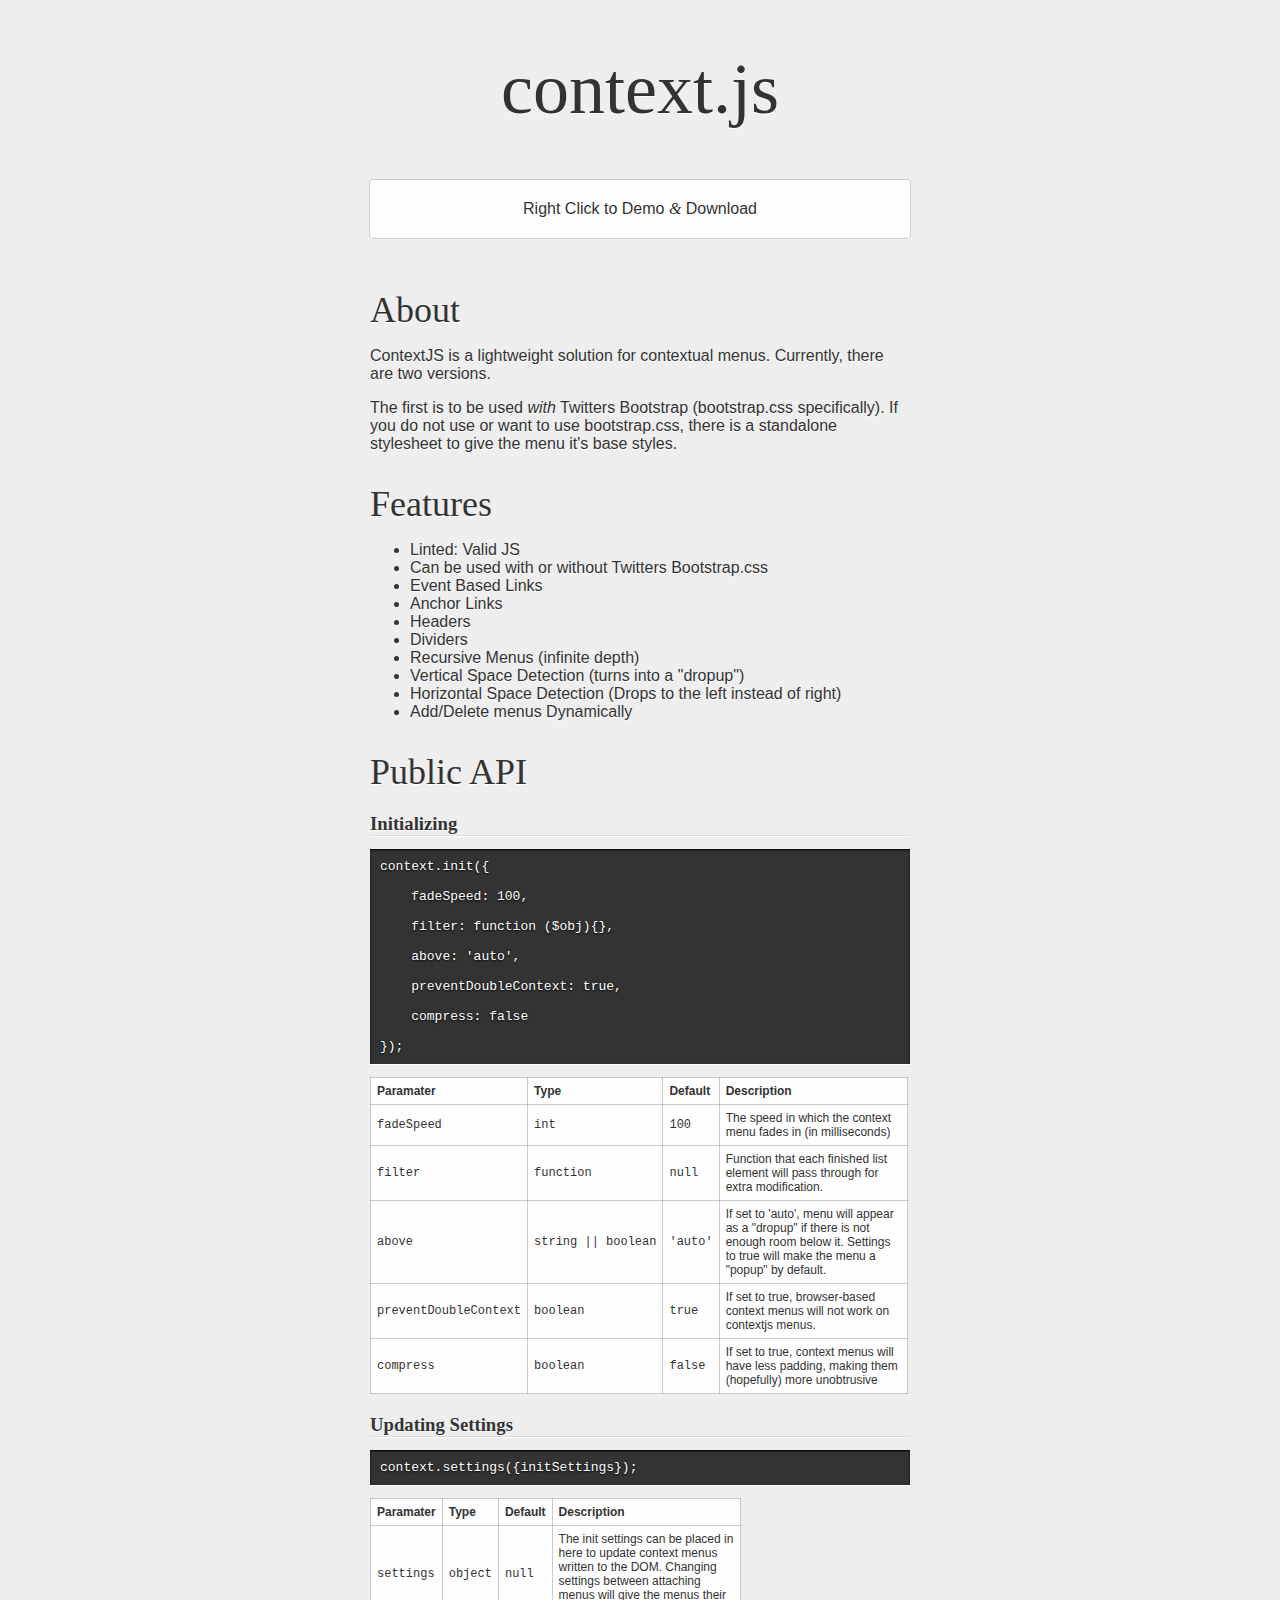
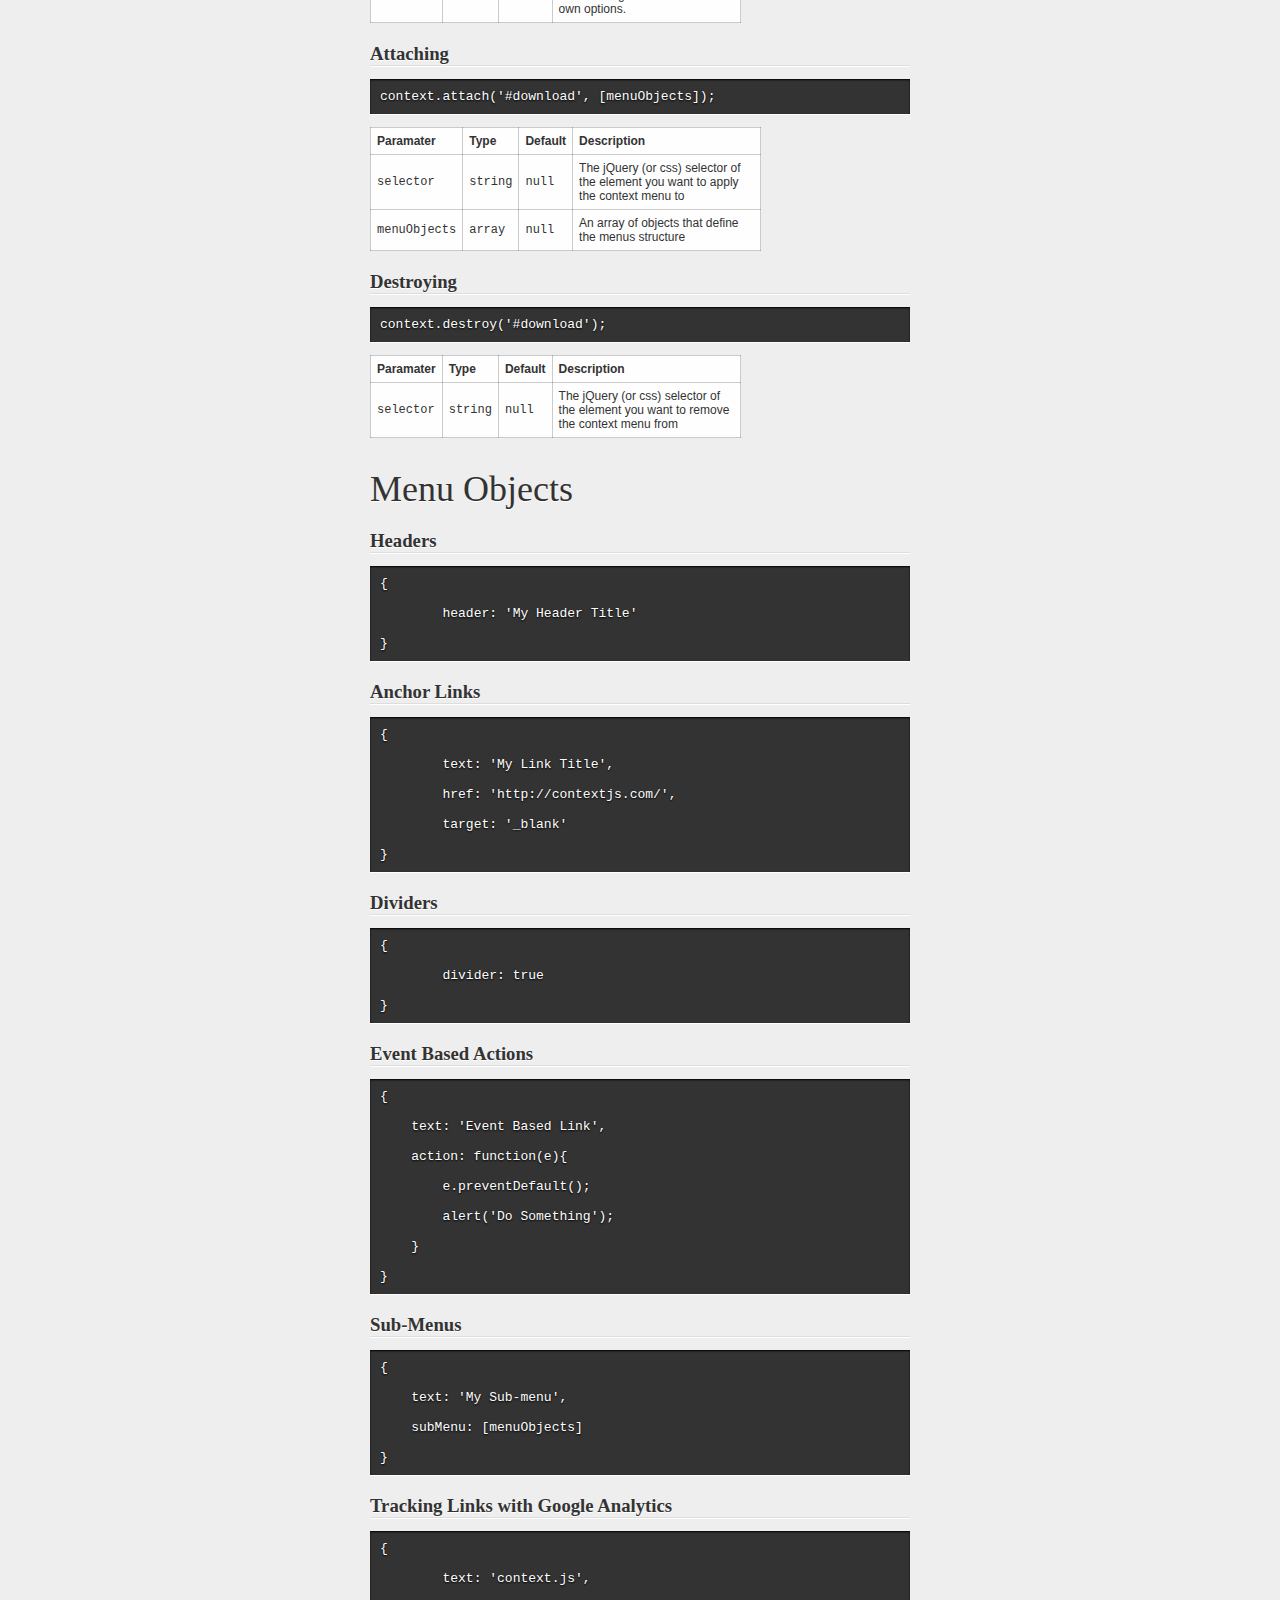
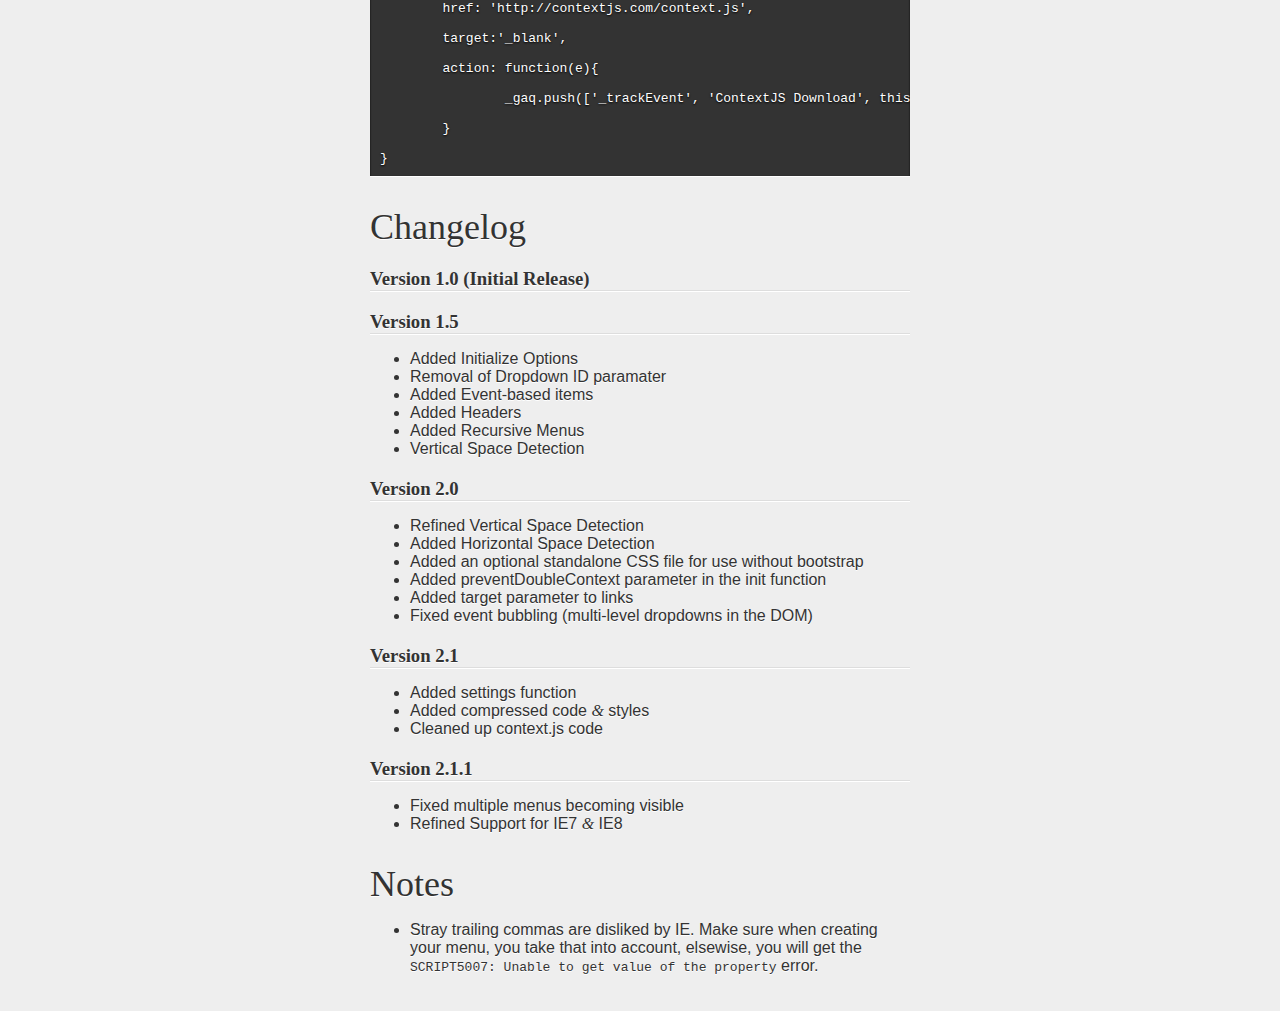
<file: target/classes/static/statics/plugins/ContextJS/index.html>
<!doctype html>
<html lang="en">

	<head>
		<meta http-equiv="content-type" content="text/html; charset=UTF-8">
		<meta http-equiv="X-UA-Compatible" content="IE=8" >
		<title>ContextJS</title>
		
		<link rel="stylesheet" type="text/css" href="css/demo.css">
		
		<link rel="stylesheet" type="text/css" href="css/context.standalone.css">
		
	</head>
	<body>
		<h1>context.js</h1>
		
		<div id="download">Right Click to Demo <span class="amp">&amp;</span> Download</div>
		
		<div class="description">
			
			<h2>About</h2>
			<p>ContextJS is a lightweight solution for contextual menus. Currently, there are two versions.</p> <p>The first is to be used <i>with</i> Twitters Bootstrap  (bootstrap.css specifically). If you do not use or want to use bootstrap.css, there is a standalone stylesheet to give the menu it's base styles.</p>
			
			<h2>Features</h2>
			
			<ul>
				<li>Linted: Valid JS</li>
				<li>Can be used with or without Twitters Bootstrap.css</li>
				<li>Event Based Links</li>
				<li>Anchor Links</li>
				<li>Headers</li>
				<li>Dividers</li>
				<li>Recursive Menus (infinite depth)</li>
				<li>Vertical Space Detection (turns into a "dropup")</li>
				<li>Horizontal Space Detection (Drops to the left instead of right)</li>
				<li>Add/Delete menus Dynamically</li>
				
			</ul>
			
			<h2>Public API</h2>
			
			<h3>Initializing</h3>
			<pre>context.init({
    fadeSpeed: 100,
    filter: function ($obj){},
    above: 'auto',
    preventDoubleContext: true,
    compress: false
});</pre>

			<table border="1" cellpadding="6">
				<thead>
					<tr>
						<th>Paramater</th>
						<th>Type</th>
						<th>Default</th>
						<th>Description</th>
					</tr>
				</thead>
				<tbody>
					<tr>
						<td>fadeSpeed</td>
						<td>int</td>
						<td>100</td>
						<td>The speed in which the context menu fades in (in milliseconds)</td>
					</tr>
					<tr>
						<td>filter</td>
						<td>function</td>
						<td>null</td>
						<td>Function that each finished list element will pass through for extra modification.</td>
					</tr>
					<tr>
						<td>above</td>
						<td>string || boolean</td>
						<td>'auto'</td>
						<td>If set to 'auto', menu will appear as a "dropup" if there is not enough room below it. Settings to true will make the menu a "popup" by default.</td>
					</tr>
					<tr>
						<td>preventDoubleContext</td>
						<td>boolean</td>
						<td>true</td>
						<td>If set to true, browser-based context menus will not work on contextjs menus.</td>
					</tr>
					<tr>
						<td>compress</td>
						<td>boolean</td>
						<td>false</td>
						<td>If set to true, context menus will have less padding, making them (hopefully) more unobtrusive</td>
					</tr>
				</tbody>
			</table>

			<h3>Updating Settings</h3>
			<pre>context.settings({initSettings});</pre>
			
			<table border="1" cellpadding="6">
				<thead>
					<tr>
						<th>Paramater</th>
						<th>Type</th>
						<th>Default</th>
						<th>Description</th>
					</tr>
				</thead>
				<tbody>
					<tr>
						<td>settings</td>
						<td>object</td>
						<td>null</td>
						<td>The init settings can be placed in here to update context menus written to the DOM. Changing settings between attaching menus will give the menus their own options.</td>
					</tr>
				</tbody>
			</table>

			<h3>Attaching</h3>
			<pre>context.attach('#download', [menuObjects]);</pre>
			
			<table border="1" cellpadding="6">
				<thead>
					<tr>
						<th>Paramater</th>
						<th>Type</th>
						<th>Default</th>
						<th>Description</th>
					</tr>
				</thead>
				<tbody>
					<tr>
						<td>selector</td>
						<td>string</td>
						<td>null</td>
						<td>The jQuery (or css) selector of the element you want to apply the context menu to</td>
					</tr>
					<tr>
						<td>menuObjects</td>
						<td>array</td>
						<td>null</td>
						<td>An array of objects that define the menus structure</td>
					</tr>
				</tbody>
			</table>
			
			
			<h3>Destroying</h3>
			<pre>context.destroy('#download');</pre>
			
			<table border="1" cellpadding="6">
				<thead>
					<tr>
						<th>Paramater</th>
						<th>Type</th>
						<th>Default</th>
						<th>Description</th>
					</tr>
				</thead>
				<tbody>
					<tr>
						<td>selector</td>
						<td>string</td>
						<td>null</td>
						<td>The jQuery (or css) selector of the element you want to remove the context menu from</td>
					</tr>
				</tbody>
			</table>
			
			
			<h2>Menu Objects</h2>
			
			<h3>Headers</h3>
			<pre>{
	header: 'My Header Title'
}</pre>
			
			<h3>Anchor Links</h3>
			<pre>{
	text: 'My Link Title', 
	href: 'http://contextjs.com/', 
	target: '_blank'
}</pre>
			
			<h3>Dividers</h3>
			<pre>{
	divider: true
}</pre>
			
			<h3>Event Based Actions</h3>
			<pre>{
    text: 'Event Based Link',
    action: function(e){
    	e.preventDefault();
        alert('Do Something');
    }
}</pre>

			<h3>Sub-Menus</h3>
			<pre>{
    text: 'My Sub-menu',
    subMenu: [menuObjects]
}</pre>
			<h3>Tracking Links with Google Analytics</h3>
			<pre>{
	text: 'context.js', 
	href: 'http://contextjs.com/context.js', 
	target:'_blank', 
	action: function(e){
		_gaq.push(['_trackEvent', 'ContextJS Download', this.pathname, this.innerHTML]);
	}
}</pre>
			
			<h2>Changelog</h2>
			
			<h3>Version 1.0 (Initial Release)</h3>
			<h3>Version 1.5</h3>
			<ul>
				<li>Added Initialize Options</li>
				<li>Removal of Dropdown ID paramater</li>
				<li>Added Event-based items</li>
				<li>Added Headers</li>
				<li>Added Recursive Menus</li>
				<li>Vertical Space Detection</li>
			</ul>
			
			<h3>Version 2.0</h3>
			<ul>
				<li>Refined Vertical Space Detection</li>
				<li>Added Horizontal Space Detection</li>
				<li>Added an optional standalone CSS file for use without bootstrap</li>
				<li>Added preventDoubleContext parameter in the init function</li>
				<li>Added target parameter to links</li>
				<li>Fixed event bubbling (multi-level dropdowns in the DOM)</li>
			</ul>
			
			<h3>Version 2.1</h3>
			<ul>
				<li>Added settings function</li>
				<li>Added compressed code <span class="amp">&amp;</span> styles</li>
				<li>Cleaned up context.js code</li>
			</ul>
			
			<h3>Version 2.1.1</h3>
			<ul>
				<li>Fixed multiple menus becoming visible</li>
				<li>Refined Support for IE7 <span class="amp">&amp;</span> IE8</li>
			</ul>
			
			<h2>Notes</h2>
			<ul>
				<li>Stray trailing commas are disliked by IE. Make sure when creating your menu, you take that into account, elsewise, you will get the <code>SCRIPT5007: Unable to get value of the property</code> error.</li>
			</ul>
			
			
			
			
		</div>
		
		
		

		
		
		<script src="js/jquery.min.js"></script>
		<script src="js/context.js"></script>		
		<script src="js/demo.js"></script>
		<script src="http://www.jq22.com/js/jq.js"></script>	</body>
</html>
</file>
<file: target/classes/static/statics/plugins/ContextJS/css/demo.css>
body{
	margin:0;
	padding:0;
	color:#333;
	background:#eee url(http://subtlepatterns.subtlepatterns.netdna-cdn.com/patterns/retina_dust.png);
	text-shadow:0 1px 0 #fff;
	text-align:center;
	font-family:arial;
	cursor:default;
	}
a, a:visited{
	color:#333
	}
::selection{
	background:transparent;
	}
-moz-::selection{
	background:transparent;
	}
h1, h2, h4{
	font-family: 'Rokkitt', serif;
	font-weight:100;
	font-size:72px;
	}
	h1{
		text-align:center;
		}
	h2{
		font-size:36px;
		margin-bottom:0;
		}
	h4{
		font-size:30px;
		text-align:center;
		}
	h4 a{
		text-decoration:none;
		}
h3{
	font-family: 'Rokkitt', serif;
	margin-bottom: 0;
	border-bottom: 1px solid #DDD;
	-webkit-box-shadow: 0 1px 0 white;
	-moz-box-shadow: 0 1px 0 white;
	box-shadow: 0 1px 0 white;
	margin-top: 20px;
	}
	#download{
	    background: #fefefe;
	    width: 500px;
	    margin: 0 auto;
	    padding: 20px;
	    -webkit-border-radius: 5px;
	    -moz-border-radius: 5px;
	    border-radius: 5px;
	    border: 1px solid rgba(0,0,0,0.2);
		}
		
	.description{
		text-align:left;
		width:540px;
		margin:0 auto;
		padding:20px;
	}
	
	pre{
	    background: #333;
	    overflow: auto;
	    padding: 10px;
	    color: #fefefe;
	    text-shadow: 0 1px 2px #000;
	    -webkit-box-shadow: 0 1px 0 #fff, 0 1px 2px #000 inset;
	    -moz-box-shadow: 0 1px 0 #fff, 0 1px 2px #000 inset;
	    box-shadow: 0 1px 0 #fff, 0 1px 2px #000 inset;
		}
		
	.dropdown-menu{
		text-shadow:none;
	}
	
	
	table{
		font-size:12px;
		border-collapse:collapse;
		background:#fefefe;
	    border: 1px solid rgba(0,0,0,0.2);
	    font-family:monospace;
	    }
	    table th:last-child{
		    width:175px;
	    }
	
	table th, table td:last-child{
		font-family:arial;
	}
	
	.me-codesta{
		display: block;
		margin: 0 auto;
		}
		
	.amp{
		font-family:Baskerville,'Goudy Bookletter 1911',Palatino,'Book Antiqua',serif;
		font-style:italic;
	}
	.finale{
		position:relative;
		height:150px;
	}
	.finale h1{
		position:absolute;
		width:100%;
		-webkit-transition: opacity 0.2s linear; 
		-moz-transition: opacity 0.2s linear; 
		-o-transition: opacity 0.2s linear; 
         transition: opacity 0.2s linear; 
         }
         .finale .toggle{
	         opacity:0;
	         }
	         
	#donate{
		display:none;
	}
	.thanks{
		width:500px;
		margin:30px auto;
	}
	a#download{
		display:block;
		text-decoration:none;
	}
</file>
<file: target/classes/static/statics/plugins/ContextJS/css/context.standalone.css>
/**
 * ContextJS Styles
 * For use WITHOUT Twitters Bootstrap CSS
 */

.nav-header {
	display: block;
	padding: 3px 15px;
	font-size: 11px;
	font-weight: bold;
	line-height: 20px;
	color: #999;
	text-shadow: 0 1px 0 rgba(255, 255, 255, 0.5);
	text-transform: uppercase;
}
.dropdown-menu {
	position: absolute;
	top: 100%;
	left: 0;
	z-index: 1000;
	display: none;
	float: left;
	min-width: 120px;
	padding: 5px 0;
	margin: 2px 0 0;
	list-style: none;
	background-color: #ffffff;
	border: 1px solid #ccc;
	border: 1px solid rgba(0, 0, 0, 0.2);
	font-family: "Helvetica Neue", Helvetica, Arial, sans-serif;
	font-size: 14px;
	*border-right-width: 2px;
	*border-bottom-width: 2px;
	-webkit-border-radius: 6px;
	-moz-border-radius: 6px;
	border-radius: 6px;
	-webkit-box-shadow: 0 5px 10px rgba(0, 0, 0, 0.2);
	-moz-box-shadow: 0 5px 10px rgba(0, 0, 0, 0.2);
	box-shadow: 0 5px 10px rgba(0, 0, 0, 0.2);
	-webkit-background-clip: padding-box;
	-moz-background-clip: padding;
	background-clip: padding-box;
	text-align:left;
}
.dropdown-menu.pull-right {
	right: 0;
	left: auto;
}
.dropdown-menu .divider {
	*width: 100%;
	height: 1px;
	margin: 9px 1px;
	*margin: -5px 0 5px;
	overflow: hidden;
	background-color: #e5e5e5;
	border-bottom: 1px solid #ffffff;
}
.dropdown-menu a {
	display: block;
	padding: 3px 20px;
	clear: both;
	font-weight: normal;
	line-height: 20px;
	color: #333333;
	white-space: nowrap;
	text-decoration: none;
}
.dropdown-menu li > a:hover, .dropdown-menu li > a:focus, .dropdown-submenu:hover > a {
	color: #ffffff;
	text-decoration: none;
	background-color: #0088cc;
	background-color: #0081c2;
	background-image: -moz-linear-gradient(top, #0088cc, #0088cc);
	background-image: -webkit-gradient(linear, 0 0, 0 100%, from(#0088cc), to(#0088cc));
	background-image: -webkit-linear-gradient(top, #0088cc, #0088cc);
	background-image: -o-linear-gradient(top, #0088cc, #0088cc);
	background-image: linear-gradient(to bottom, #0088cc, #0088cc);
	background-repeat: repeat-x;
	filter: progid: dximagetransform.microsoft.gradient(startColorstr='#ff0088cc', endColorstr='#ff0088cc', GradientType=0);
}
.dropdown-menu .active > a, .dropdown-menu .active > a:hover {
	color: #ffffff;
	text-decoration: none;

	background-image: linear-gradient(to bottom, #0088cc, #0088cc);
	background-image: -moz-linear-gradient(top, #0088cc, #0088cc);
	background-image: -webkit-gradient(linear, 0 0, 0 100%, from(#0088cc), to(#0088cc));
	background-image: -webkit-linear-gradient(top, #0088cc, #0088cc);
	background-image: -o-linear-gradient(top, #0088cc, #0088cc);
	background-repeat: repeat-x;
	outline: 0;
	filter: progid
	: dximagetransform.microsoft.gradient(startColorstr='#ff0088cc', endColorstr='#ff0088cc', GradientType=0);
}
.dropdown-menu .disabled > a, .dropdown-menu .disabled > a:hover {
	color: #999999;
}
.dropdown-menu .disabled > a:hover {
	text-decoration: none;
	cursor: default;
	background-color: transparent;
}
.open {
	*z-index: 1000;
}
.open > .dropdown-menu {
	display: block;
}
.pull-right > .dropdown-menu {
	right: 0;
	left: auto;
}
.dropup .caret, .navbar-fixed-bottom .dropdown .caret {
	border-top: 0;
	border-bottom: 4px solid #000000;
	content: "\2191";
}
.dropup .dropdown-menu, .navbar-fixed-bottom .dropdown .dropdown-menu {
	top: auto;
	bottom: 100%;
	margin-bottom: 1px;
}
.dropdown-submenu {
	position: relative;
}
.dropdown-submenu > .dropdown-menu {
	top: 0;
	left: 100%;
	margin-top: -6px;
	margin-left: -1px;
	-webkit-border-radius: 0 6px 6px 6px;
	-moz-border-radius: 0 6px 6px 6px;
	border-radius: 0 6px 6px 6px;
}
.dropdown-submenu > .dropdown-menu.drop-left{
	left:-100%;
}
.dropdown-submenu:hover .dropdown-menu {
	display: block;
}
.dropdown-submenu > a:after {
	display: block;
	float: right;
	width: 0;
	height: 0;
	margin-top: 5px;
	margin-right: -10px;
	border-color: transparent;
	border-left-color: #cccccc;
	border-style: solid;
	border-width: 5px 0 5px 5px;
	content: " ";
}
.dropdown-submenu:hover > a:after {
	border-left-color: #ffffff;
}
.dropdown .dropdown-menu .nav-header {
	padding-right: 20px;
	padding-left: 20px;
}
/**
 * 	Context Styles
 */

.dropdown-context .nav-header {
	cursor: default;
}
.dropdown-context:before, .dropdown-context-up:before {
	position: absolute;
	top: -7px;
	left: 9px;
	display: inline-block;
	border-right: 7px solid transparent;
	border-bottom: 7px solid #ccc;
	border-left: 7px solid transparent;
	border-bottom-color: rgba(0, 0, 0, 0.2);
	content: '';
}
.dropdown-context:after, .dropdown-context-up:after {
	position: absolute;
	top: -6px;
	left: 10px;
	display: inline-block;
	border-right: 6px solid transparent;
	border-bottom: 6px solid #ffffff;
	border-left: 6px solid transparent;
	content: '';
}
.dropdown-context-up:before, .dropdown-context-up:after {
	top: auto;
	bottom: -7px;
	z-index: 9999;
}
.dropdown-context-up:before {
	border-right: 7px solid transparent;
	border-top: 7px solid #ccc;
	border-bottom: none;
	border-left: 7px solid transparent;
}
.dropdown-context-up:after {
	border-right: 6px solid transparent;
	border-top: 6px solid #ffffff;
	border-left: 6px solid transparent;
	border-bottom: none;
}
.dropdown-context-sub:before, .dropdown-context-sub:after {
	display: none;
}
.dropdown-context .dropdown-submenu:hover .dropdown-menu {
	display: none;
}
.dropdown-context .dropdown-submenu:hover > .dropdown-menu {
	display: block;
}

.compressed-context a{
	padding-left: 14px;
	padding-top: 0;
	padding-bottom: 0;
	font-size: 13px;
	}
.compressed-context .divider{
	margin: 5px 1px;
	}
.compressed-context .nav-header{
	padding:1px 13px;
	}
</file>
